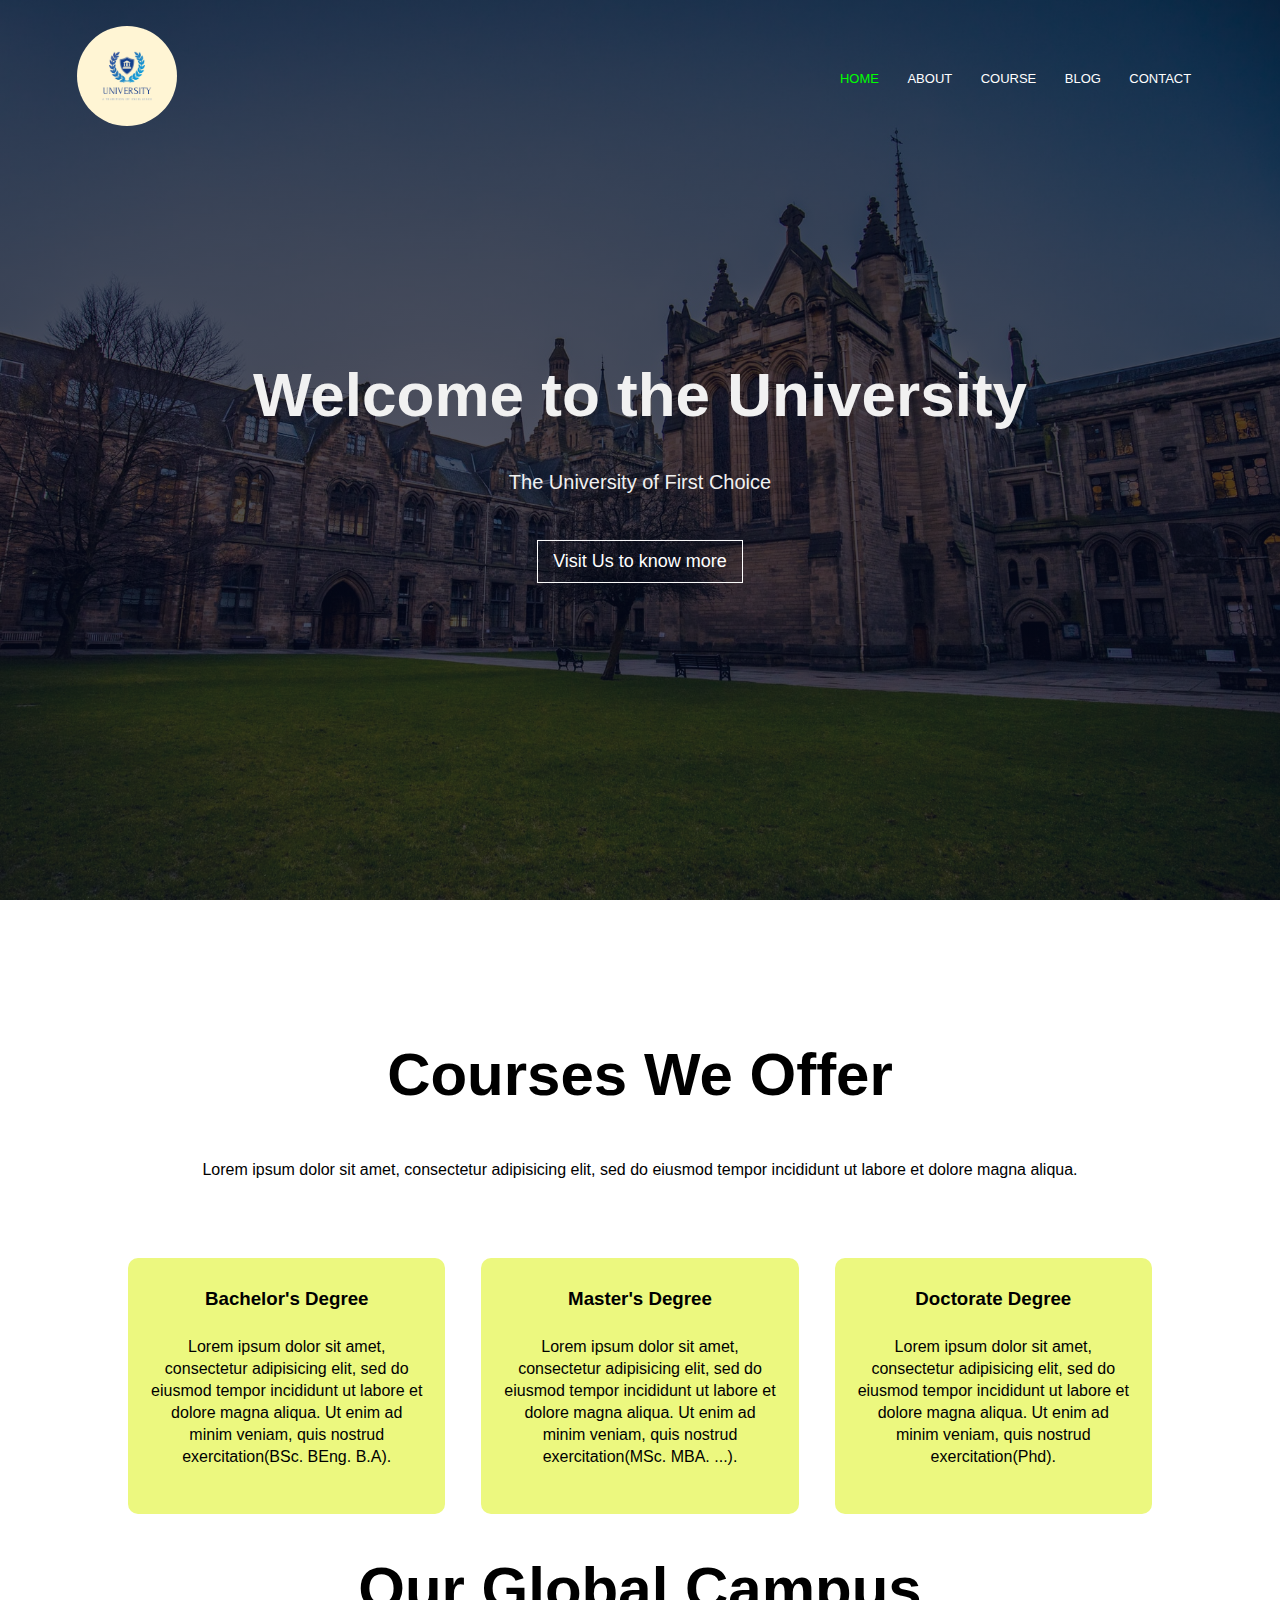
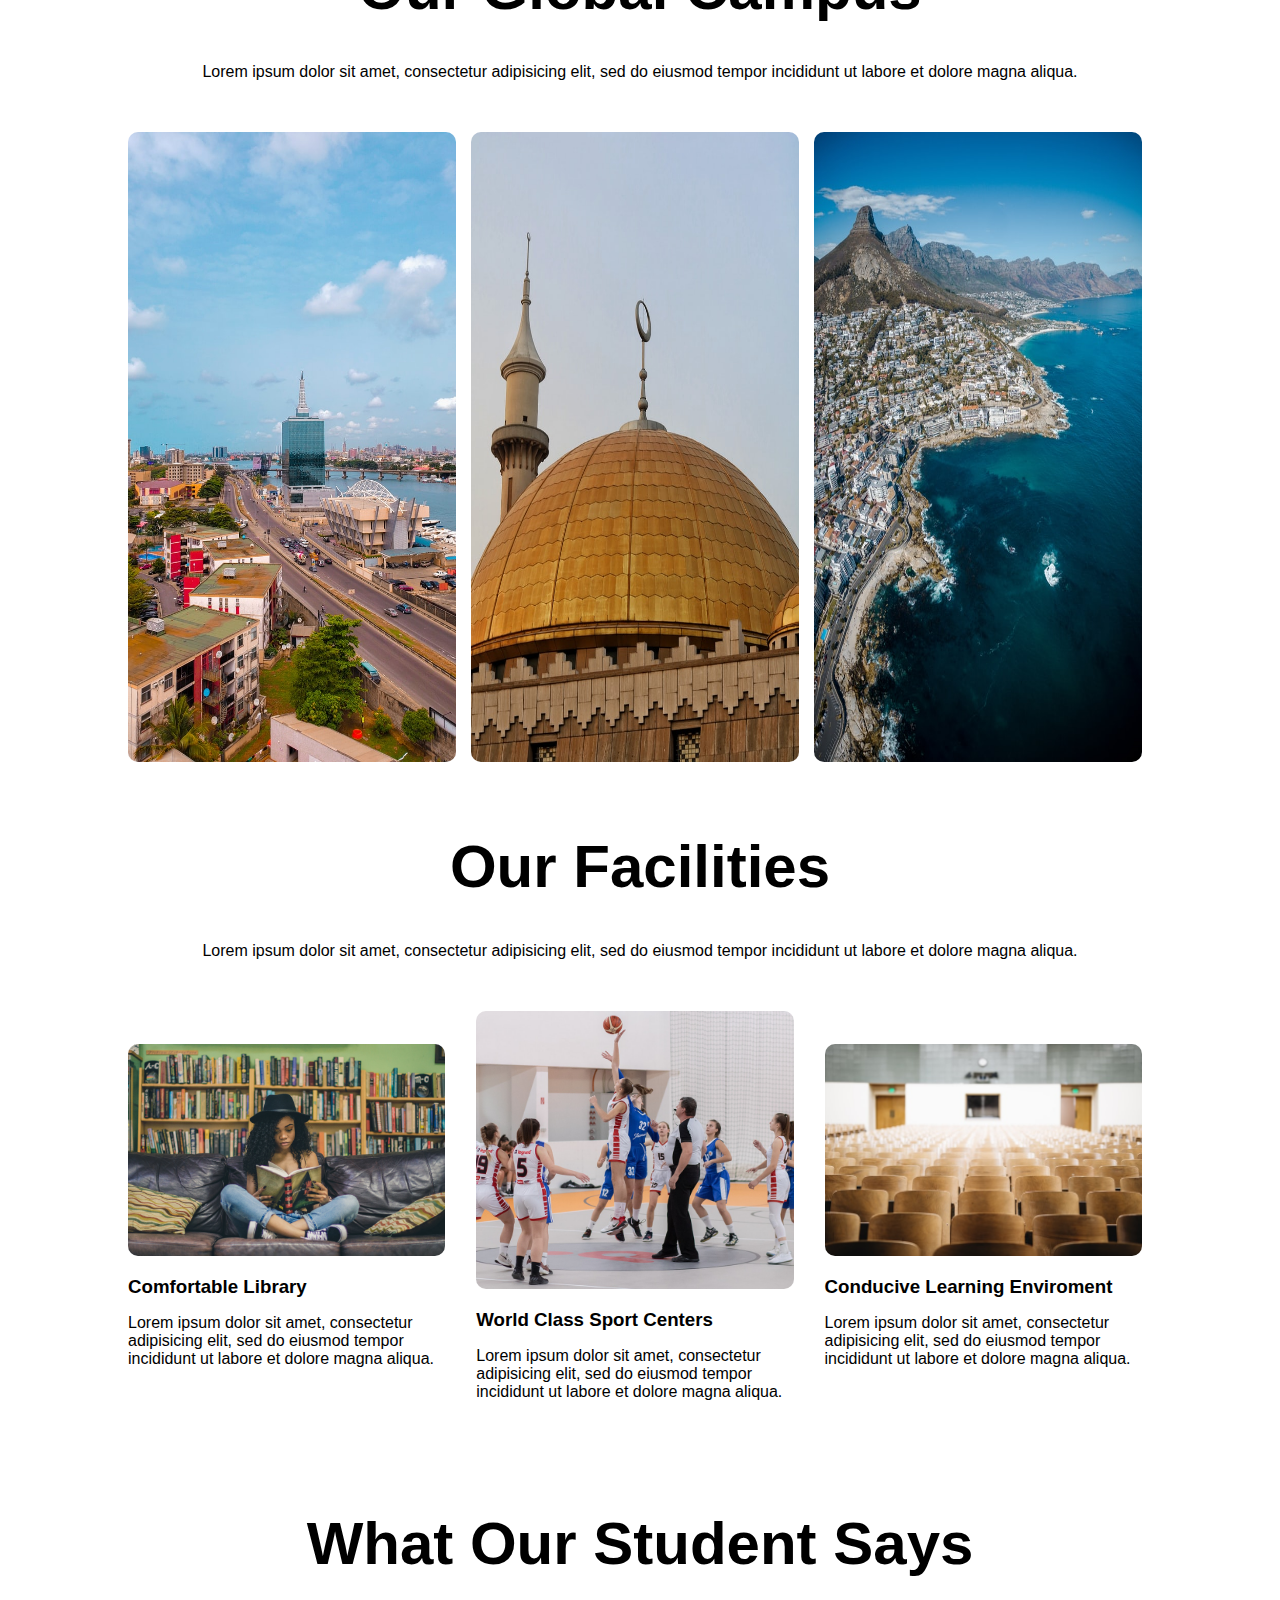
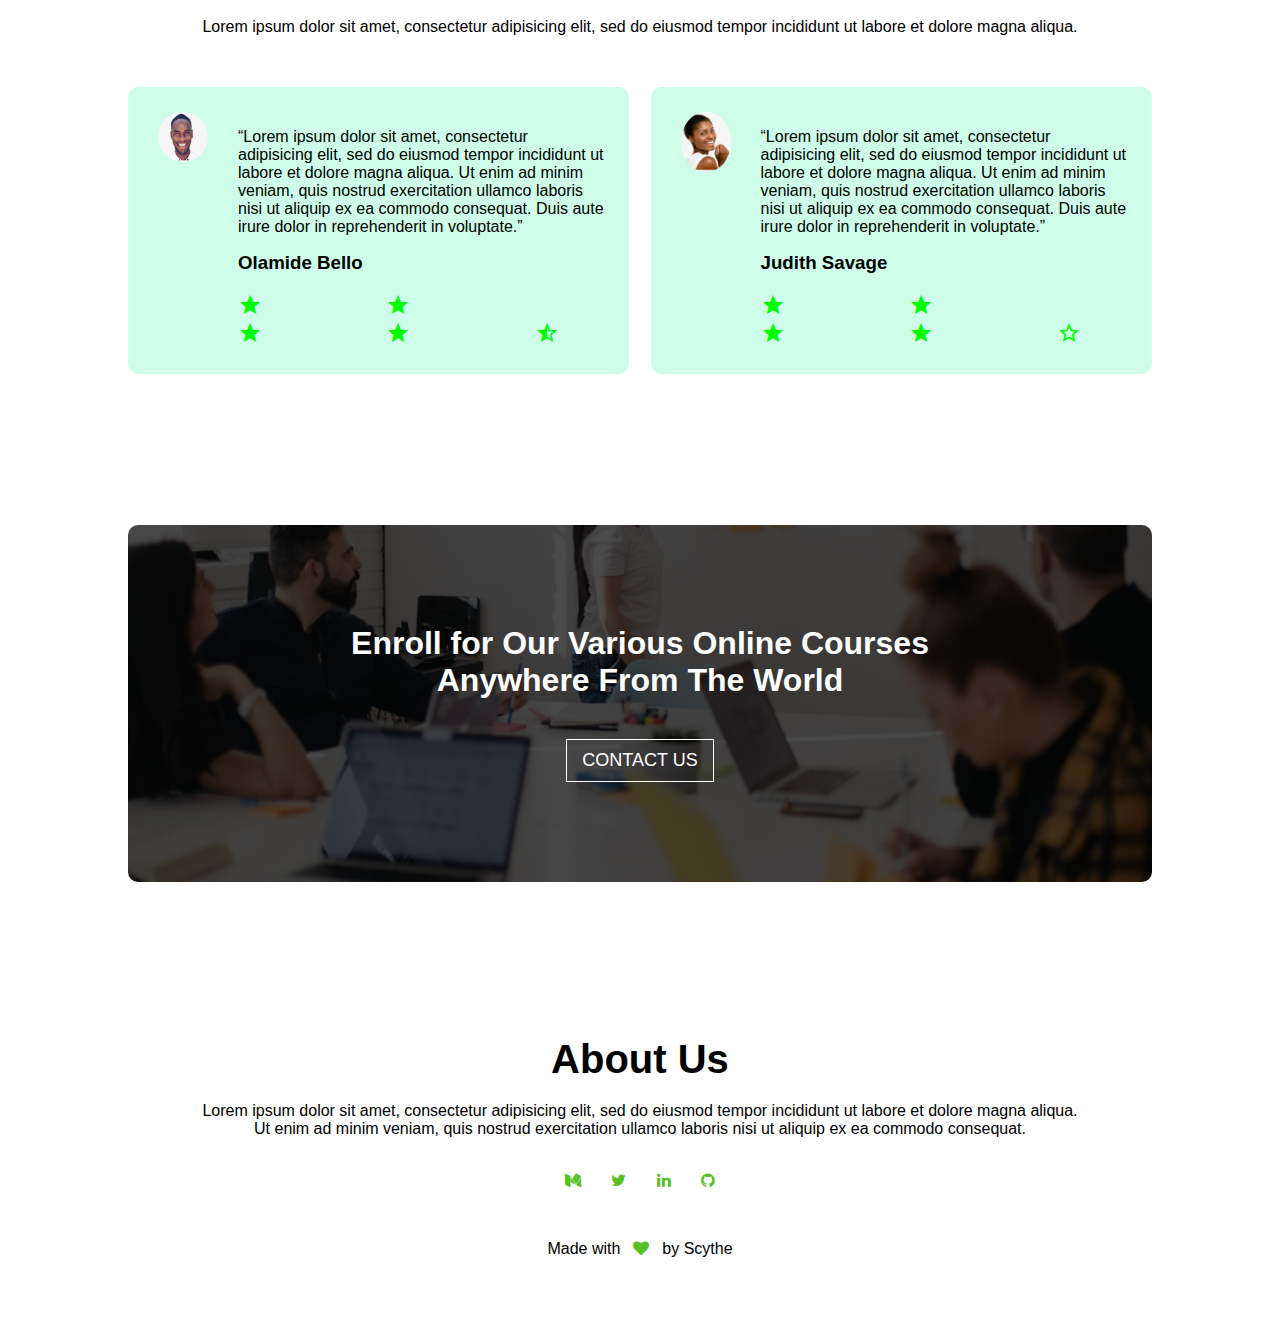
<file: index.html>
<!DOCTYPE html>
<html>
<head>
	<link rel="stylesheet" type="text/css" href="css/styles.css">
	<title>University</title>
	<meta charset="utf-8">
	<meta name="viewport" content="width=device-width, initial-scale=1.0">
	<link rel="preconnect" href="https://fonts.googleapis.com">
	<link rel="stylesheet" href="https://fonts.googleapis.com/icon?family=Material+Icons">
	<link rel="stylesheet" href="https://cdnjs.cloudflare.com/ajax/libs/font-awesome/4.7.0/css/font-awesome.min.css">
</head>
<body>
	<!---------- HEADER ------------->
	<section class="header">
		<div>
			
			<nav>
				<a href="index.html"><img style="border-radius: 50%;" src="image/logo.png" alt="logo" id="logo" width="150px"></a>

				
				<div id="navLinks">

					<!-- --------------menu buttons----------- -->
					<span id="Menu"><img src="image/close.png" style="margin: 10px; border-radius: 50%; background-color: transparent;" alt="menu" width="30px" height="30px" class="menu" onclick="hideMenu()"></span>

					<ul>

						<li><a class="active" href="index.html">HOME</a></li>
						<li><a href="html/about.html">ABOUT</a></li>
						<li><a href="html/course.html">COURSE</a></li>
						<li><a href="html/blog.html">BLOG</a></li>
						<li><a href="html/contact.html">CONTACT</a></li>
						
					</ul>
					
				</div>
				<span id="Menu"><img style="border-radius: 50%;" src="image/open menu.jpg" alt="menu" width="30px" height="30px" class="menu" onclick="showMenu()"></span>
			</nav>

		</div>

		<div class="title-text">

			<h1>Welcome to the University</h1>
			<p>The University of First Choice</p><br><br>
			<button class="btn">Visit Us to know more</button>
		</div>
	</section>

	<!-------------COURSE WE OFFER-------------->
	<section class="course">
		<h1>Courses We Offer</h1>
		<p>Lorem ipsum dolor sit amet, consectetur adipisicing elit, sed do eiusmod
		tempor incididunt ut labore et dolore magna aliqua.</p>
		<div class="row">
			<div class="col-course">
				<h3>Bachelor's Degree</h3>
				<p>Lorem ipsum dolor sit amet, consectetur adipisicing elit, sed do eiusmod
				tempor incididunt ut labore et dolore magna aliqua. Ut enim ad minim veniam,
				quis nostrud exercitation(BSc. BEng. B.A).</p>	
			</div>

			<div class="col-course">
				<h3>Master's Degree</h3>
				<p>Lorem ipsum dolor sit amet, consectetur adipisicing elit, sed do eiusmod
				tempor incididunt ut labore et dolore magna aliqua. Ut enim ad minim veniam,
				quis nostrud exercitation(MSc. MBA. ...).</p>	
			</div>

			<div class="col-course">
				<h3>Doctorate Degree</h3>
				<p>Lorem ipsum dolor sit amet, consectetur adipisicing elit, sed do eiusmod
				tempor incididunt ut labore et dolore magna aliqua. Ut enim ad minim veniam,
				quis nostrud exercitation(Phd).</p>	
			</div>
		</div>	
	</section>

	<!--------------------- Campus ----------------->
	<section class="campus">
		<h1>Our Global Campus</h1>
		<p>Lorem ipsum dolor sit amet, consectetur adipisicing elit, sed do eiusmod
		tempor incididunt ut labore et dolore magna aliqua.</p>
		<div class="row">
			<div class="col-campus">
				<img src="image/lagos.jpg" alt="Lagos">
				<div class="overlay">
					<div class="text">Lagos</div>
				</div>	
			</div>

			<div class="col-campus">
				<img src="image/abuja.jpg" alt="Abuja">
				<div class="overlay">
					<div class="text">Abuja</div>
				</div>	
			</div>

			<div class="col-campus">
				<img src="image/capetown.jpg" alt="Cape-town">
				<div class="overlay">
					<div class="text">Cape-town</div>
				</div>	
			</div>
		</div>	
	</section>

	<!-------------------------- Faclities ------------------------->
	<section class="facilities">
		<h1>Our Facilities</h1>
		<p>Lorem ipsum dolor sit amet, consectetur adipisicing elit, sed do eiusmod
		tempor incididunt ut labore et dolore magna aliqua.</p>

		<div class="row">
			<div class="col-facilities">
				<img src="image/library.jpg" alt="library">
				<h3> Comfortable Library</h3>
				<p>Lorem ipsum dolor sit amet, consectetur adipisicing elit, sed do eiusmod
				tempor incididunt ut labore et dolore magna aliqua.</p>
			</div>
			
			<div class="col-facilities">
				<img src="image/basketball.png" alt="basketball">
				<h3>World Class Sport Centers</h3>
				<p>Lorem ipsum dolor sit amet, consectetur adipisicing elit, sed do eiusmod
				tempor incididunt ut labore et dolore magna aliqua.</p>
			</div>

			<div class="col-facilities">
				<img src="image/hall.jpg" alt="hall">
				<h3>Conducive Learning Enviroment</h3>
				<p>Lorem ipsum dolor sit amet, consectetur adipisicing elit, sed do eiusmod
				tempor incididunt ut labore et dolore magna aliqua.</p>
			</div>
		</div>
	</section>

	<!----------------------------------- Testimonials ------------------------------->
	<section>
		<div class="testimonial">
			<h1>What Our Student Says</h1>
			<p>Lorem ipsum dolor sit amet, consectetur adipisicing elit, sed do eiusmod
			tempor incididunt ut labore et dolore magna aliqua.</p>
		
			<div class="row">
				<div class="col-testimonial">
					<img src="image/user2.png" alt="student image" style="height: 50px; width: 50px;">
					<div>
						<p><q>Lorem ipsum dolor sit amet, consectetur adipisicing elit, sed do eiusmod
						tempor incididunt ut labore et dolore magna aliqua. Ut enim ad minim veniam,
						quis nostrud exercitation ullamco laboris nisi ut aliquip ex ea commodo
						consequat. Duis aute irure dolor in reprehenderit in voluptate.</q></p>
						<h3>Olamide Bello</h3>
						<span class="material-icons">star_rate</span>
						<span class="material-icons">star_rate</span>
						<span class="material-icons">star_rate</span>
						<span class="material-icons">star_rate</span>
						<span class="material-icons">star_half</span>
					</div>
				</div>

				<div class="col-testimonial">
					<img src="image/user1.png" alt="student image" style="width: 60px; height: 60px;">
					<div>
						<p><q>Lorem ipsum dolor sit amet, consectetur adipisicing elit, sed do eiusmod
						tempor incididunt ut labore et dolore magna aliqua. Ut enim ad minim veniam,
						quis nostrud exercitation ullamco laboris nisi ut aliquip ex ea commodo
						consequat. Duis aute irure dolor in reprehenderit in voluptate.</q></p>
						<h3>Judith Savage</h3>
						<span class="material-icons">star_rate</span>
						<span class="material-icons">star_rate</span>
						<span class="material-icons">star_rate</span>
						<span class="material-icons">star_rate</span>
						<span class="material-icons">star_outline</span>
					</div>
				</div>		
			</div>
		</div>
	</section>
      <!------------- Call to Action ---------->
	<section class="cta">
		<h1>Enroll for Our Various Online Courses<br> Anywhere From The World</h1>
		<button>CONTACT US</button>
	</section>

	<!------------------- Footer ----------->
	<section class="footer">
		<h4>About Us</h4>
		<p>Lorem ipsum dolor sit amet, consectetur adipisicing elit, sed do eiusmod
			tempor incididunt ut labore et dolore magna aliqua. <br>Ut enim ad minim veniam,
			quis nostrud exercitation ullamco laboris nisi ut aliquip ex ea commodo						consequat.</p>
			<div class="icon">
				<a href=""><i class="fa fa-medium"></i></a>
				<a href=""><i class="fa fa-twitter"></i></a>
				<a href=""><i class="fa fa-linkedin"></i></a>
				<a href="https://github.com/FatScythe"><i class="fa fa-github"></i></a>

				<p>Made with<i class="fa fa-heart"></i>by Scythe </p>
			</div>
	</section>


	<!-- ------------------JavaScript for toggle menu------------- -->
	<script>

		var navLinks = document.getElementById('navLinks');

		function showMenu(){ 
			navLinks.style.right = "0";
			
		}

		function hideMenu(){ 
			navLinks.style.right = "-180px";
			
		}


	</script>
	<noscript>
		This browser does not support JavaScript :-(
	</noscript>
</body>
</html>
</file>
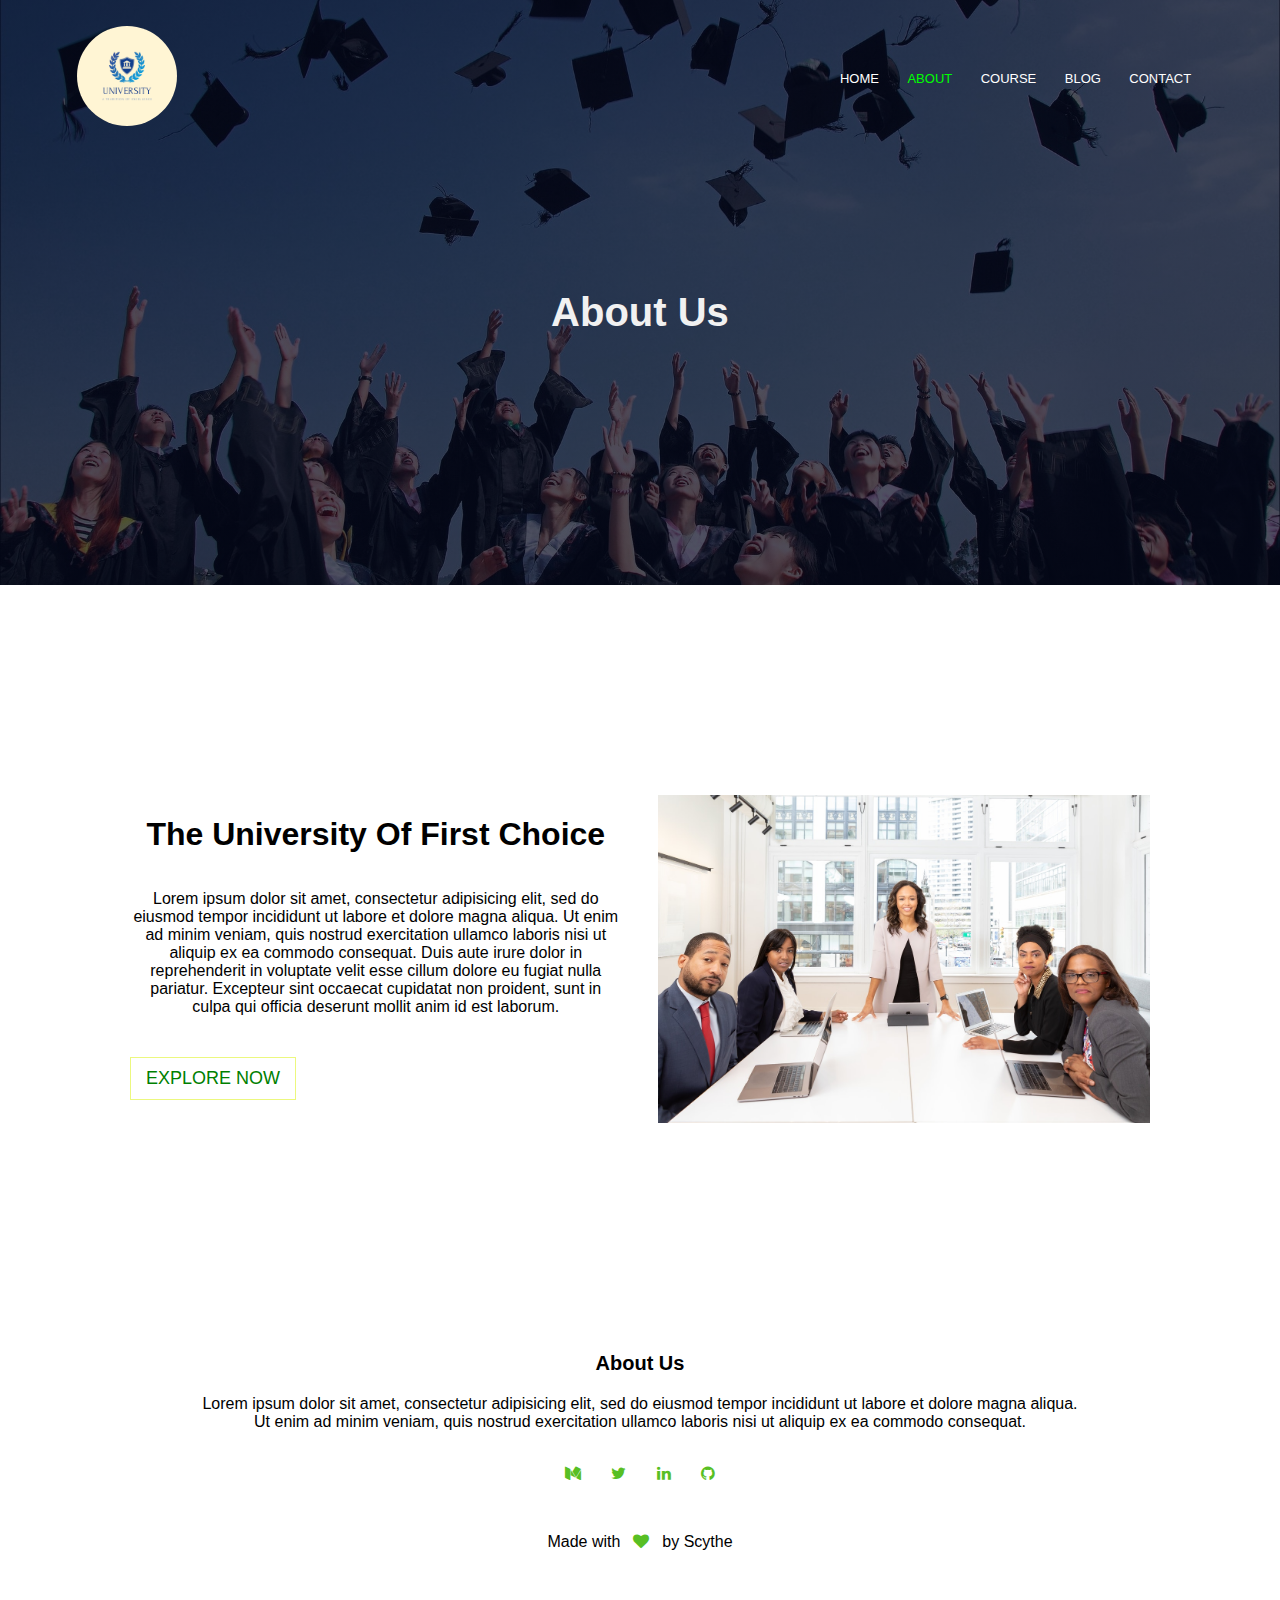
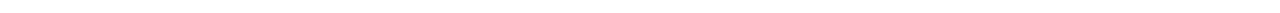
<file: html/about.html>
<!DOCTYPE html>
<html>
<head>
	<link rel="stylesheet" type="text/css" href="../css/about.css">
	<title>About us</title>
	<meta charset="utf-8">
	<meta name="viewport" content="width=device-width, initial-scale=1.0">
	<link rel="preconnect" href="https://fonts.googleapis.com">
	<link rel="stylesheet" href="https://fonts.googleapis.com/icon?family=Material+Icons">
	<link rel="stylesheet" href="https://cdnjs.cloudflare.com/ajax/libs/font-awesome/4.7.0/css/font-awesome.min.css">
</head>
<body>
	<!---------- HEADER ------------->
	<section class="sub-header">
		<div>
			
			<nav>
				<a href="index.html"><img style="border-radius: 50%;" src="../image/logo.png" alt="logo" id="logo" width="150px"></a>

				
				<div id="navLinks">

					<!-- --------------menu buttons----------- -->
					<span id="Menu"><img src="../image/close.png" style="margin: 10px; border-radius: 50%; background-color: transparent;" alt="menu" width="30px" height="30px" class="menu" onclick="hideMenu()"></span>

					<ul>

						<li><a href="../index.html">HOME</a></li>
						<li><a class="active" href="about.html">ABOUT</a></li>
						<li><a href="course.html">COURSE</a></li>
						<li><a href="blog.html">BLOG</a></li>
						<li><a href="contact.html">CONTACT</a></li>
						
					</ul>
					
				</div>
				<span id="Menu"><img style="border-radius: 50%;" src="../image/open menu.jpg" alt="menu" width="30px" height="30px" class="menu" onclick="showMenu()"></span>
			</nav>

		</div>

		<div class="title-text">

			<h1>About Us</h1>
			<!-- <button class="btn">Visit Us to know more</button> -->
		</div>
	</section>

	<!----------------------- About-us ------------------------>
	<section class="about-us">

		<div class="row">
			<div class="col-about">
				<h1>The University Of First Choice</h1>
				<p>Lorem ipsum dolor sit amet, consectetur adipisicing elit, sed do eiusmod
				tempor incididunt ut labore et dolore magna aliqua. Ut enim ad minim veniam,
				quis nostrud exercitation ullamco laboris nisi ut aliquip ex ea commodo
				consequat. Duis aute irure dolor in reprehenderit in voluptate velit esse
				cillum dolore eu fugiat nulla pariatur. Excepteur sint occaecat cupidatat non
				proident, sunt in culpa qui officia deserunt mollit anim id est laborum.</p>
				<button class="btn">EXPLORE NOW</button>
			</div>

			<div class="col-about">
				<img src="../image/about.jpg">
			</div>
		</div>
	</section>
	
	<!------------------- Footer ----------->
	<section class="footer">
		<h4>About Us</h4>
		<p>Lorem ipsum dolor sit amet, consectetur adipisicing elit, sed do eiusmod
			tempor incididunt ut labore et dolore magna aliqua. <br>Ut enim ad minim veniam,
			quis nostrud exercitation ullamco laboris nisi ut aliquip ex ea commodo						consequat.</p>
			<div class="icon">
				<a href=""><i class="fa fa-medium"></i></a>
				<a href=""><i class="fa fa-twitter"></i></a>
				<a href=""><i class="fa fa-linkedin"></i></a>
				<a href="https://github.com/FatScythe"><i class="fa fa-github"></i></a>

				<p>Made with<i class="fa fa-heart"></i>by Scythe </p>
			</div>
	</section>


	<!-- ------------------JavaScript for toggle menu------------- -->
	<script>

		var navLinks = document.getElementById('navLinks');

		function showMenu(){ 
			navLinks.style.right = "0";
			
		}

		function hideMenu(){ 
			navLinks.style.right = "-180px";
			
		}


	</script>
	<noscript>
		This browser does not support JavaScript :-(
	</noscript>
</body>
</html>
</file>
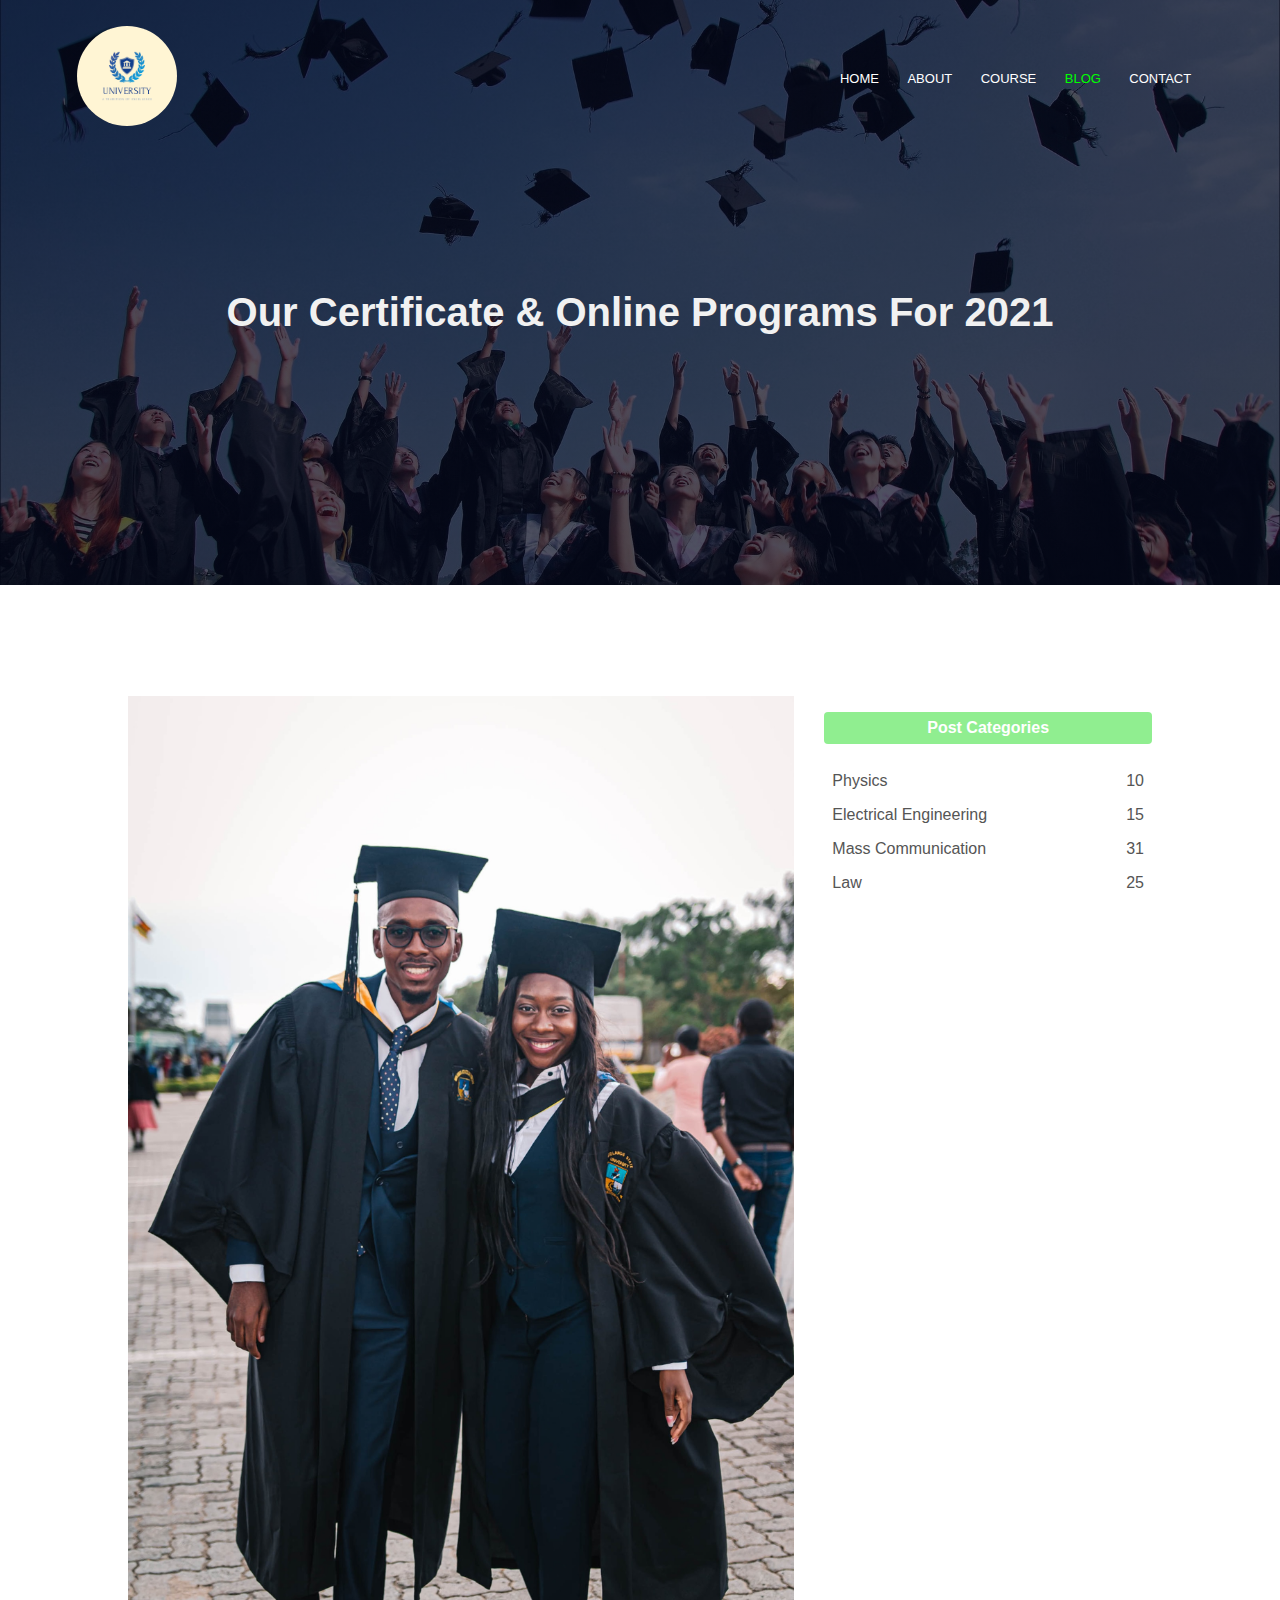
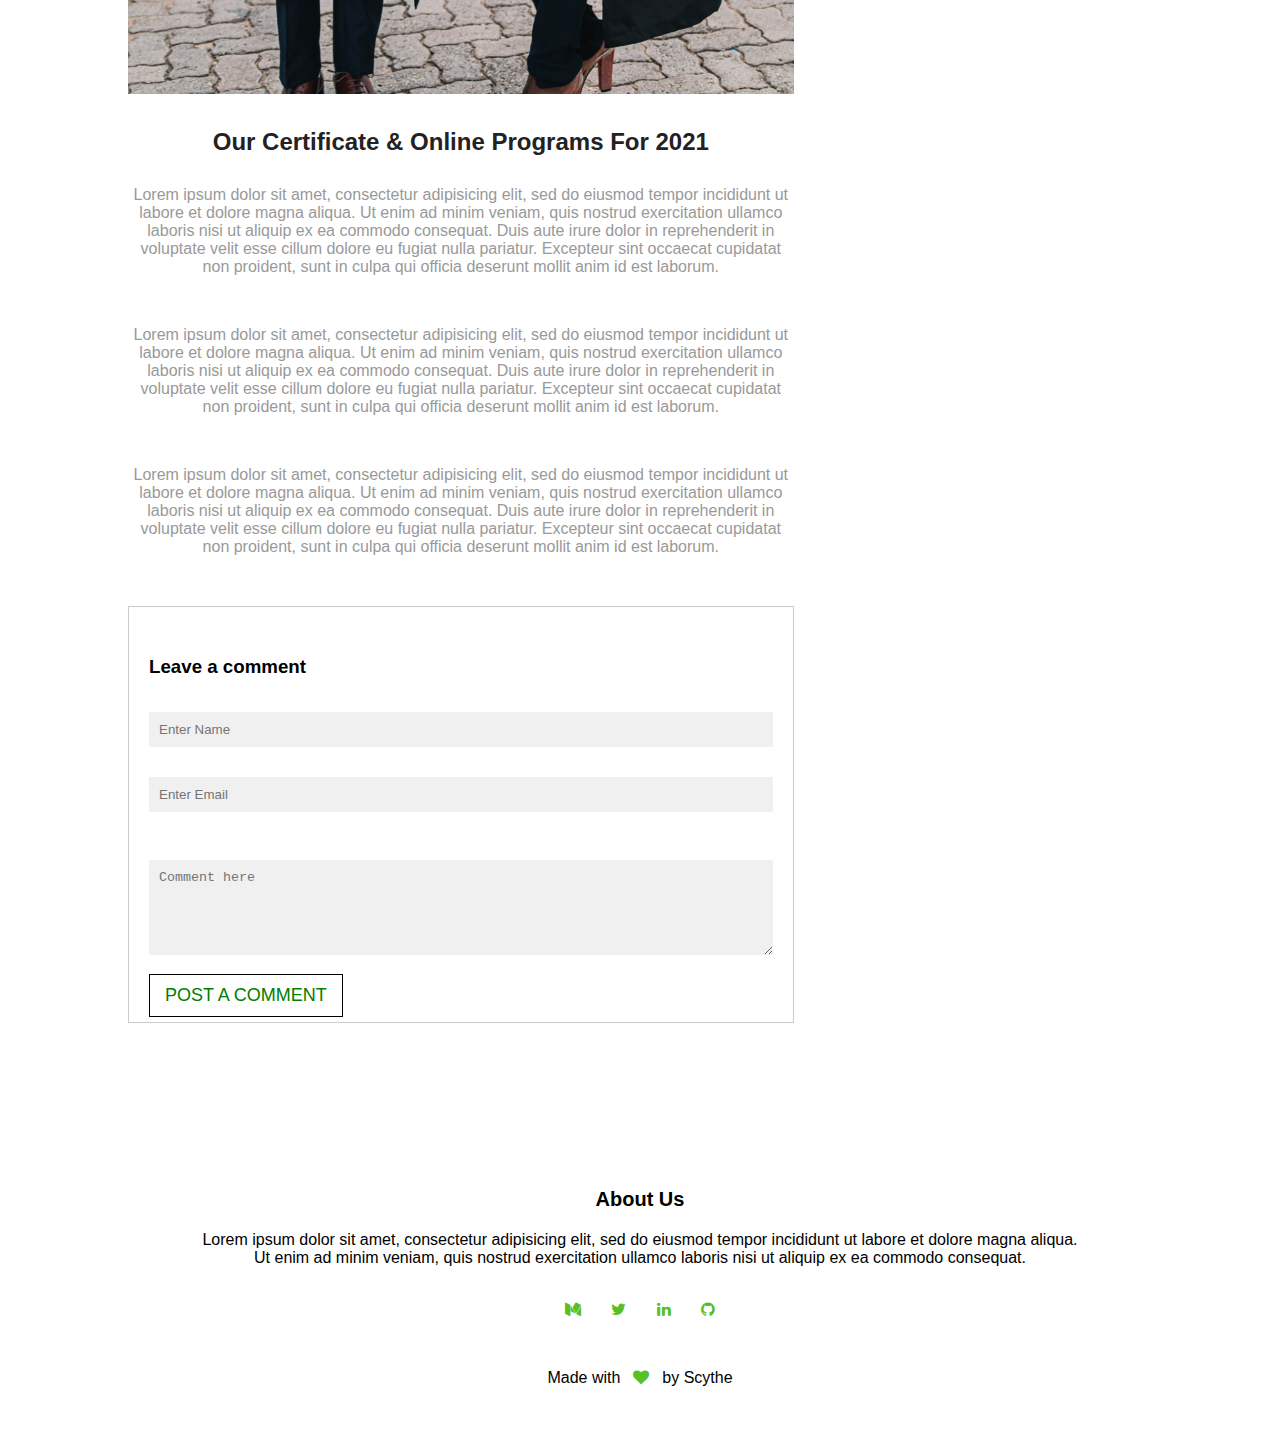
<file: html/blog.html>
<!DOCTYPE html>
<html>
<head>
	<link rel="stylesheet" type="text/css" href="../css/blog.css">
	<title>Blog</title>
	<meta charset="utf-8">
	<meta name="viewport" content="width=device-width, initial-scale=1.0">
	<link rel="preconnect" href="https://fonts.googleapis.com">
	<link rel="stylesheet" href="https://fonts.googleapis.com/icon?family=Material+Icons">
	<link rel="stylesheet" href="https://cdnjs.cloudflare.com/ajax/libs/font-awesome/4.7.0/css/font-awesome.min.css">
</head>
<body>
	<!---------- HEADER ------------->
	<section class="sub-header">
		<div>
			
			<nav>
				<a href="index.html"><img style="border-radius: 50%;" src="../image/logo.png" alt="logo" id="logo" width="150px"></a>

				
				<div id="navLinks">

					<!-- --------------menu buttons----------- -->
					<span id="Menu"><img src="../image/close.png" style="margin: 10px; border-radius: 50%; background-color: transparent;" alt="menu" width="30px" height="30px" class="menu" onclick="hideMenu()"></span>

					<ul>

						<li><a href="../index.html">HOME</a></li>
						<li><a href="about.html">ABOUT</a></li>
						<li><a href="course.html">COURSE</a></li>
						<li><a class="active" href="blog.html">BLOG</a></li>
						<li><a href="contact.html">CONTACT</a></li>
						
					</ul>
					
				</div>
				<span id="Menu"><img style="border-radius: 50%;" src="../image/open menu.jpg" alt="menu" width="30px" height="30px" class="menu" onclick="showMenu()"></span>
			</nav>

		</div>

		<div class="title-text">

			<h1>Our Certificate & Online Programs For 2021</h1>
			
		</div>
	</section>

	<!------------------- blog page content ------------------>
	<section class="blog">
		
		<div class="row">
			<div class="blog-left">
				<img src="../image/certificate.jpg" alt="certificate">
				<h2>Our Certificate & Online Programs For 2021</h2>
				<p>Lorem ipsum dolor sit amet, consectetur adipisicing elit, sed do eiusmod
				tempor incididunt ut labore et dolore magna aliqua. Ut enim ad minim veniam,
				quis nostrud exercitation ullamco laboris nisi ut aliquip ex ea commodo
				consequat. Duis aute irure dolor in reprehenderit in voluptate velit esse
				cillum dolore eu fugiat nulla pariatur. Excepteur sint occaecat cupidatat non
				proident, sunt in culpa qui officia deserunt mollit anim id est laborum.</p><br>
				<p>Lorem ipsum dolor sit amet, consectetur adipisicing elit, sed do eiusmod
				tempor incididunt ut labore et dolore magna aliqua. Ut enim ad minim veniam,
				quis nostrud exercitation ullamco laboris nisi ut aliquip ex ea commodo
				consequat. Duis aute irure dolor in reprehenderit in voluptate velit esse
				cillum dolore eu fugiat nulla pariatur. Excepteur sint occaecat cupidatat non
				proident, sunt in culpa qui officia deserunt mollit anim id est laborum.</p><br>
				<p>Lorem ipsum dolor sit amet, consectetur adipisicing elit, sed do eiusmod
				tempor incididunt ut labore et dolore magna aliqua. Ut enim ad minim veniam,
				quis nostrud exercitation ullamco laboris nisi ut aliquip ex ea commodo
				consequat. Duis aute irure dolor in reprehenderit in voluptate velit esse
				cillum dolore eu fugiat nulla pariatur. Excepteur sint occaecat cupidatat non
				proident, sunt in culpa qui officia deserunt mollit anim id est laborum.</p>


				<div class="comment">
					<h3>Leave a comment</h3>
					<form class="comment-form">
						
						<input type="text" name="name" placeholder="Enter Name"><br>

						<input type="email" name="email" placeholder="Enter Email"><br><br>

						<textarea rows="5" placeholder="Comment here"></textarea><br>

						<button type="submit" class="btn">POST A COMMENT</button><br>
					</form>
				</div>
			</div>

			<div class="blog-right">
				<h3>Post Categories</h3>
				<div>
					<span>Physics</span>
					<span>10</span>
				</div>
				<div>
					<span>Electrical Engineering</span>
					<span>15</span>
				</div>
				<div>
					<span>Mass Communication</span>
					<span>31</span>
				</div>
				<div>
					<span>Law</span>
					<span>25</span>
				</div>
			</div>
		</div>
	</section>

	
	
	<!------------------- Footer ----------->
	<section class="footer">
		<h4>About Us</h4>
		<p>Lorem ipsum dolor sit amet, consectetur adipisicing elit, sed do eiusmod
			tempor incididunt ut labore et dolore magna aliqua. <br>Ut enim ad minim veniam,
			quis nostrud exercitation ullamco laboris nisi ut aliquip ex ea commodo						consequat.</p>
			<div class="icon">
				<a href=""><i class="fa fa-medium"></i></a>
				<a href=""><i class="fa fa-twitter"></i></a>
				<a href=""><i class="fa fa-linkedin"></i></a>
				<a href="https://github.com/FatScythe"><i class="fa fa-github"></i></a>

				<p>Made with<i class="fa fa-heart"></i>by Scythe </p>
			</div>
	</section>


	<!-- ------------------JavaScript for toggle menu------------- -->
	<script>

		var navLinks = document.getElementById('navLinks');

		function showMenu(){ 
			navLinks.style.right = "0";
			
		}

		function hideMenu(){ 
			navLinks.style.right = "-180px";
			
		}


	</script>
	<noscript>
		This browser does not support JavaScript :-(
	</noscript>
</body>
</html>
</file>
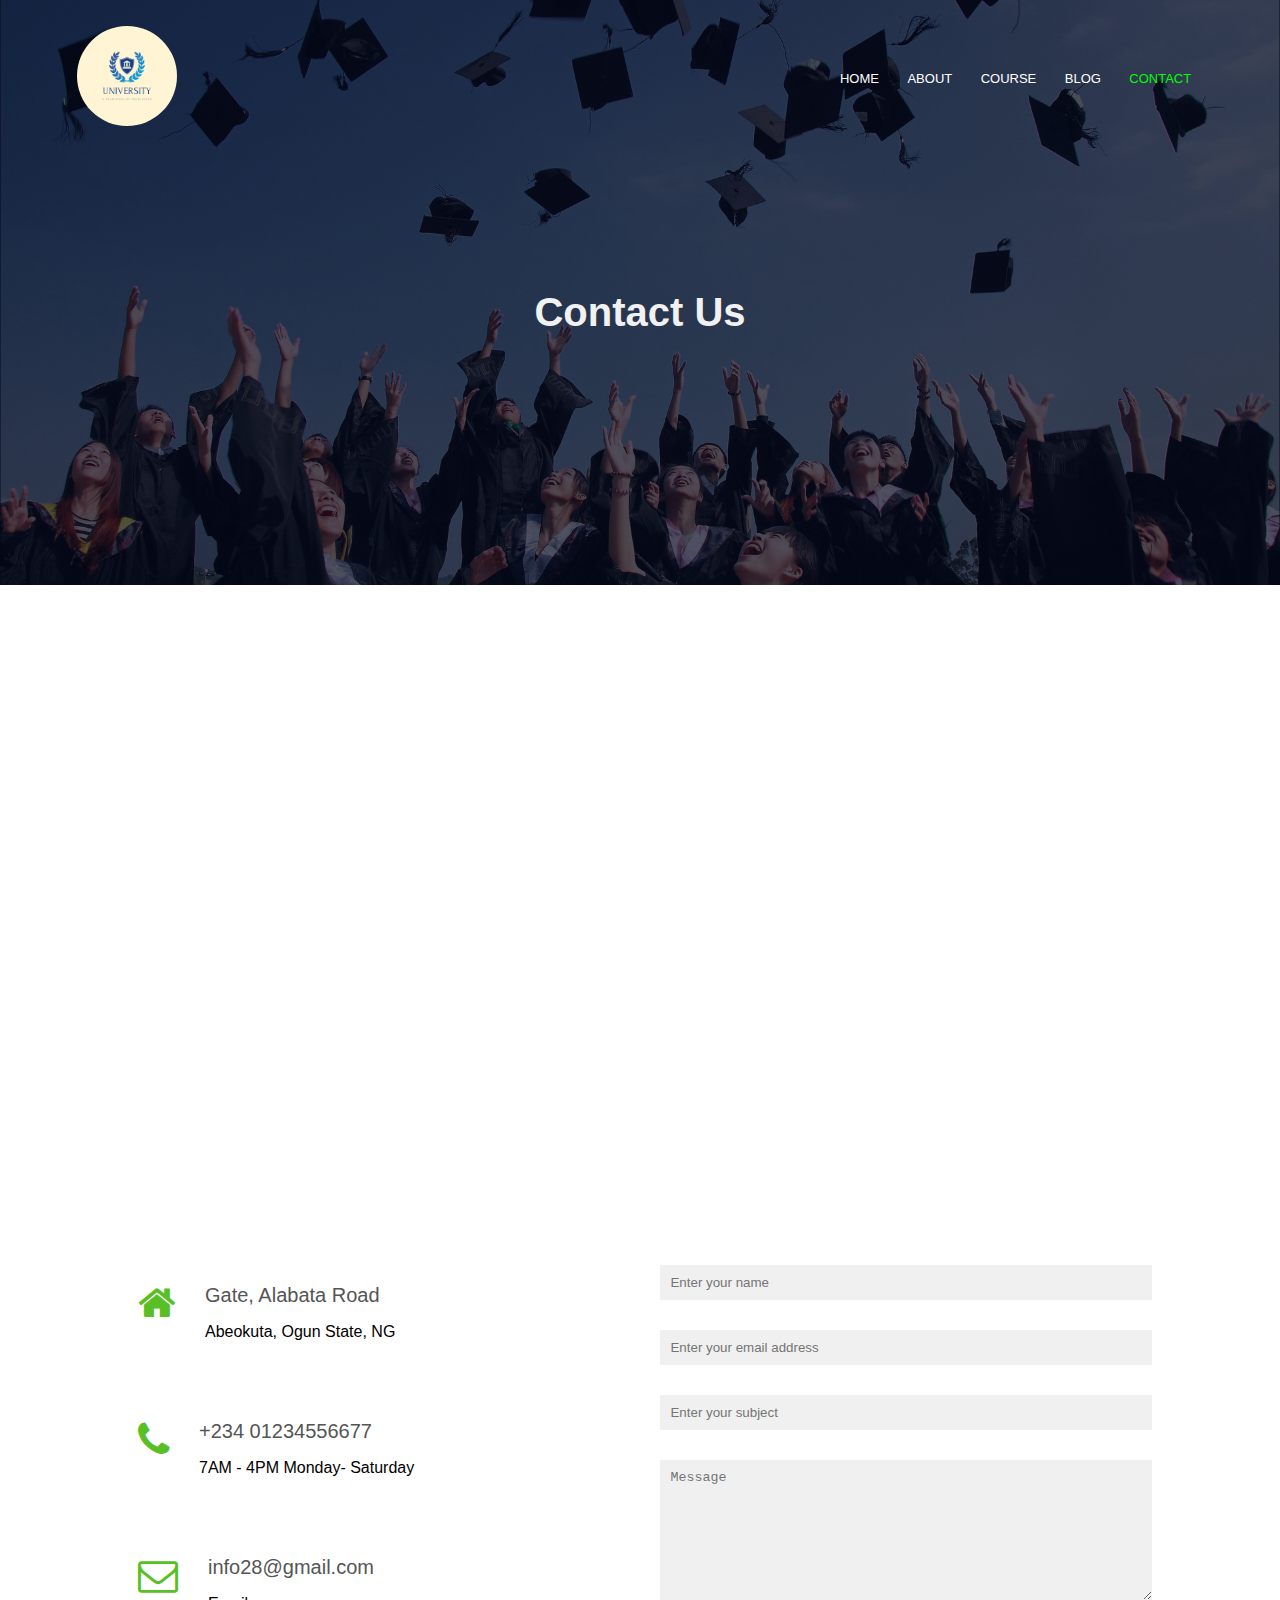
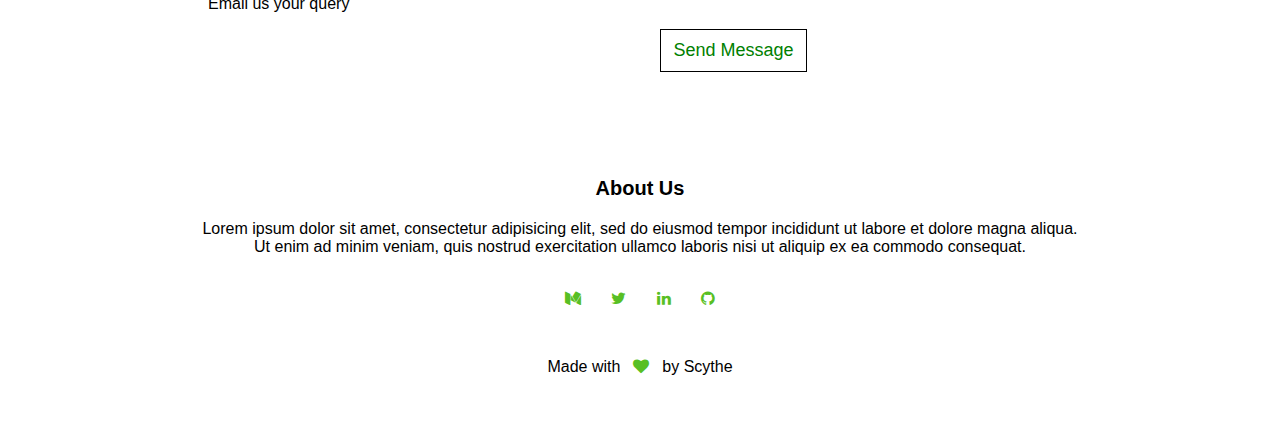
<file: html/contact.html>
<!DOCTYPE html>
<html>
<head>
	<link rel="stylesheet" type="text/css" href="../css/contact.css">
	<title>Contact</title>
	<meta charset="utf-8">
	<meta name="viewport" content="width=device-width, initial-scale=1.0">
	<link rel="preconnect" href="https://fonts.googleapis.com">
	<link rel="stylesheet" href="https://fonts.googleapis.com/icon?family=Material+Icons">
	<link rel="stylesheet" href="https://cdnjs.cloudflare.com/ajax/libs/font-awesome/4.7.0/css/font-awesome.min.css">
</head>
<body>
	<!---------- HEADER ------------->
	<section class="sub-header">
		<div>
			
			<nav>
				<a href="index.html"><img style="border-radius: 50%;" src="../image/logo.png" alt="logo" id="logo" width="150px"></a>

				
				<div id="navLinks">

					<!-- --------------menu buttons----------- -->
					<span id="Menu"><img src="../image/close.png" style="margin: 10px; border-radius: 50%; background-color: transparent;" alt="menu" width="30px" height="30px" class="menu" onclick="hideMenu()"></span>

					<ul>

						<li><a href="../index.html">HOME</a></li>
						<li><a href="about.html">ABOUT</a></li>
						<li><a href="course.html">COURSE</a></li>
						<li><a href="blog.html">BLOG</a></li>
						<li><a class="active" href="contact.html">CONTACT</a></li>
						
					</ul>
					
				</div>
				<span id="Menu"><img style="border-radius: 50%;" src="../image/open menu.jpg" alt="menu" width="30px" height="30px" class="menu" onclick="showMenu()"></span>
			</nav>

		</div>

		<div class="title-text">

			<h1>Contact Us</h1>
			
		</div>
	</section>

	<!------------------- Contact Us -------------->
	<section class="contact">
		<iframe src="https://www.google.com/maps/embed?pb=!1m18!1m12!1m3!1d3957.9748233212044!2d3.341116114424065!3d7.243704416382005!2m3!1f0!2f0!3f0!3m2!1i1024!2i768!4f13.1!3m3!1m2!1s0x103a49f2073bd6ab%3A0x8ed091919b8b5bb6!2sFEDERAL%20UNIVERSITY%20OF%20AGRICULTURE%20ABEOKUTA!5e0!3m2!1sen!2sng!4v1641319692475!5m2!1sen!2sng" width="600" height="450" style="border:0;" allowfullscreen="" loading="lazy"></iframe>
	</section>

	<section class="contact-form">
		
		<div class="row">
			<div class="col-contact">

				<div>
					<a href=""><i class="fa fa-home"></i></a>
					<span>
						<h5>Gate, Alabata Road</h5>
						<p>Abeokuta, Ogun State, NG</p>
					</span>	
				</div>

				<div>
					<a href=""><i class="fa fa-phone"></i></a>
					<span>
						<h5>+234 01234556677</h5>
						<p>7AM - 4PM Monday- Saturday</p>
					</span>	
				</div>

				<div >
					<a href=""><i class="fa fa-envelope-o"></i></a>
					<span>
						<h5>info28@gmail.com</h5>
						<p>Email us your query</p>
					</span>	
				</div>

			</div>

			<div class="col-contact">
				<form action="form handler.php" method="post">
					<input type="text" name="name" placeholder="Enter your name" required><br>
					<input type="email" name="email" placeholder="Enter your email address" required><br>
					<input type="text" name="subject" placeholder="Enter your subject" required><br>
					<textarea rows="8" name="message" placeholder="Message" required></textarea><br>
					<button type="submit" class="btn">Send Message</button>
				</form>
				
			</div>	
		</div>
		
	</section>

	
	
	<!------------------- Footer ----------->
	<section class="footer">
		<h4>About Us</h4>
		<p>Lorem ipsum dolor sit amet, consectetur adipisicing elit, sed do eiusmod
			tempor incididunt ut labore et dolore magna aliqua. <br>Ut enim ad minim veniam,
			quis nostrud exercitation ullamco laboris nisi ut aliquip ex ea commodo						consequat.</p>
			<div class="icon">
				<a href=""><i class="fa fa-medium"></i></a>
				<a href=""><i class="fa fa-twitter"></i></a>
				<a href=""><i class="fa fa-linkedin"></i></a>
				<a href="https://github.com/FatScythe"><i class="fa fa-github"></i></a>

				<p>Made with<i class="fa fa-heart"></i>by Scythe </p>
			</div>
	</section>


	<!-- ------------------JavaScript for toggle menu------------- -->
	<script>

		var navLinks = document.getElementById('navLinks');

		function showMenu(){ 
			navLinks.style.right = "0";
			
		}

		function hideMenu(){ 
			navLinks.style.right = "-180px";
			
		}


	</script>
	<noscript>
		This browser does not support JavaScript :-(
	</noscript>
</body>
</html>
</file>
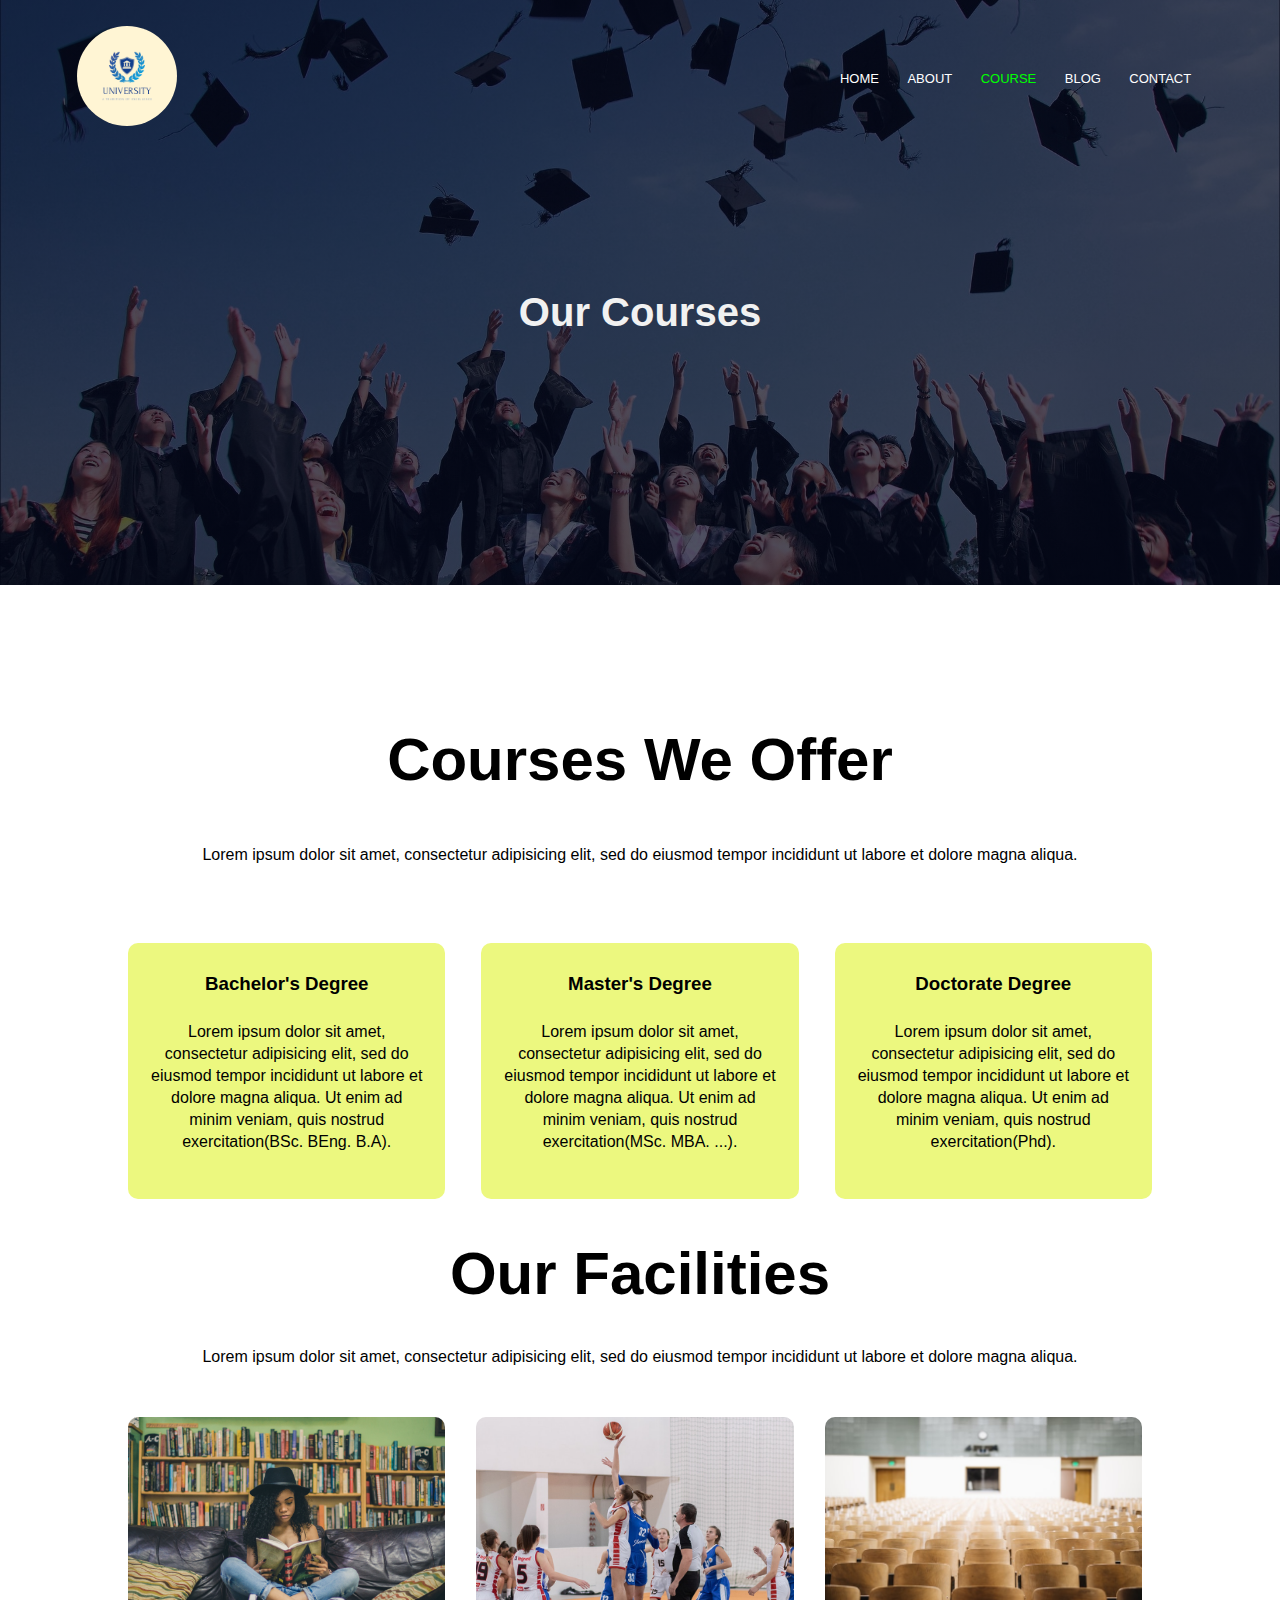
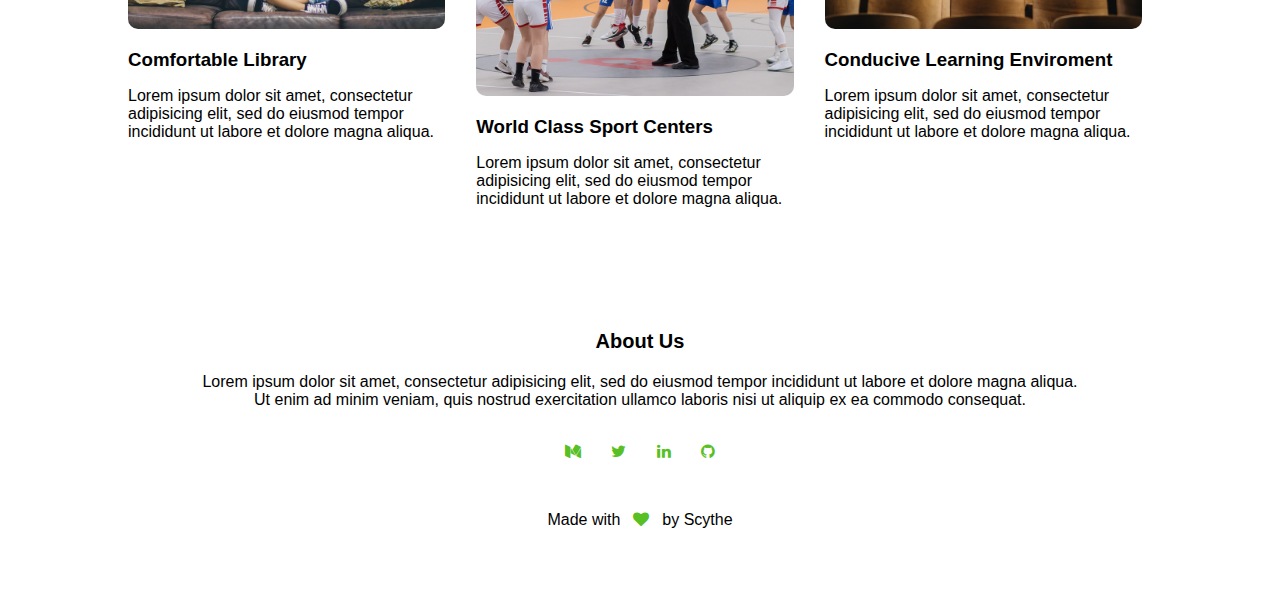
<file: html/course.html>
<!DOCTYPE html>
<html>
<head>
	<link rel="stylesheet" type="text/css" href="../css/course.css">
	<title>Course</title>
	<meta charset="utf-8">
	<meta name="viewport" content="width=device-width, initial-scale=1.0">
	<link rel="preconnect" href="https://fonts.googleapis.com">
	<link rel="stylesheet" href="https://fonts.googleapis.com/icon?family=Material+Icons">
	<link rel="stylesheet" href="https://cdnjs.cloudflare.com/ajax/libs/font-awesome/4.7.0/css/font-awesome.min.css">
</head>
<body>
	<!---------- HEADER ------------->
	<section class="sub-header">
		<div>
			
			<nav>
				<a href="index.html"><img style="border-radius: 50%;" src="../image/logo.png" alt="logo" id="logo" width="150px"></a>

				
				<div id="navLinks">

					<!-- --------------menu buttons----------- -->
					<span id="Menu"><img src="../image/close.png" style="margin: 10px; border-radius: 50%; background-color: transparent;" alt="menu" width="30px" height="30px" class="menu" onclick="hideMenu()"></span>

					<ul>

						<li><a href="../index.html">HOME</a></li>
						<li><a href="about.html">ABOUT</a></li>
						<li><a class="active" href="course.html">COURSE</a></li>
						<li><a href="blog.html">BLOG</a></li>
						<li><a href="blog.html">CONTACT</a></li>
						
					</ul>
					
				</div>
				<span id="Menu"><img style="border-radius: 50%;" src="../image/open menu.jpg" alt="menu" width="30px" height="30px" class="menu" onclick="showMenu()"></span>
			</nav>

		</div>

		<div class="title-text">

			<h1>Our Courses</h1>
			
		</div>
	</section>

	<!----------------------- Course ------------------------>
	<section class="course">
		<h1>Courses We Offer</h1>
		<p>Lorem ipsum dolor sit amet, consectetur adipisicing elit, sed do eiusmod
		tempor incididunt ut labore et dolore magna aliqua.</p>
		<div class="row">
			<div class="col-course">
				<h3>Bachelor's Degree</h3>
				<p>Lorem ipsum dolor sit amet, consectetur adipisicing elit, sed do eiusmod
				tempor incididunt ut labore et dolore magna aliqua. Ut enim ad minim veniam,
				quis nostrud exercitation(BSc. BEng. B.A).</p>	
			</div>

			<div class="col-course">
				<h3>Master's Degree</h3>
				<p>Lorem ipsum dolor sit amet, consectetur adipisicing elit, sed do eiusmod
				tempor incididunt ut labore et dolore magna aliqua. Ut enim ad minim veniam,
				quis nostrud exercitation(MSc. MBA. ...).</p>	
			</div>

			<div class="col-course">
				<h3>Doctorate Degree</h3>
				<p>Lorem ipsum dolor sit amet, consectetur adipisicing elit, sed do eiusmod
				tempor incididunt ut labore et dolore magna aliqua. Ut enim ad minim veniam,
				quis nostrud exercitation(Phd).</p>	
			</div>
		</div>	
	</section>

	<!-------------------------- Faclities ------------------------->
	<section class="facilities">
		<h1>Our Facilities</h1>
		<p>Lorem ipsum dolor sit amet, consectetur adipisicing elit, sed do eiusmod
		tempor incididunt ut labore et dolore magna aliqua.</p>

		<div class="row">
			<div class="col-facilities">
				<img src="../image/library.jpg" alt="library">
				<h3> Comfortable Library</h3>
				<p>Lorem ipsum dolor sit amet, consectetur adipisicing elit, sed do eiusmod
				tempor incididunt ut labore et dolore magna aliqua.</p>
			</div>
			
			<div class="col-facilities">
				<img src="../image/basketball.png" alt="basketball">
				<h3>World Class Sport Centers</h3>
				<p>Lorem ipsum dolor sit amet, consectetur adipisicing elit, sed do eiusmod
				tempor incididunt ut labore et dolore magna aliqua.</p>
			</div>

			<div class="col-facilities">
				<img src="../image/hall.jpg" alt="hall">
				<h3>Conducive Learning Enviroment</h3>
				<p>Lorem ipsum dolor sit amet, consectetur adipisicing elit, sed do eiusmod
				tempor incididunt ut labore et dolore magna aliqua.</p>
			</div>
		</div>
	</section>
	
	<!------------------- Footer ----------->
	<section class="footer">
		<h4>About Us</h4>
		<p>Lorem ipsum dolor sit amet, consectetur adipisicing elit, sed do eiusmod
			tempor incididunt ut labore et dolore magna aliqua. <br>Ut enim ad minim veniam,
			quis nostrud exercitation ullamco laboris nisi ut aliquip ex ea commodo						consequat.</p>
			<div class="icon">
				<a href=""><i class="fa fa-medium"></i></a>
				<a href=""><i class="fa fa-twitter"></i></a>
				<a href=""><i class="fa fa-linkedin"></i></a>
				<a href="https://github.com/FatScythe"><i class="fa fa-github"></i></a>

				<p>Made with<i class="fa fa-heart"></i>by Scythe </p>
			</div>
	</section>


	<!-- ------------------JavaScript for toggle menu------------- -->
	<script>

		var navLinks = document.getElementById('navLinks');

		function showMenu(){ 
			navLinks.style.right = "0";
			
		}

		function hideMenu(){ 
			navLinks.style.right = "-180px";
			
		}


	</script>
	<noscript>
		This browser does not support JavaScript :-(
	</noscript>
</body>
</html>
</file>
<file: css/styles.css>
::selection {
	color: #fff;
	background-color: lightgreen;
}
body {
	margin: 0;
	padding: 0;
	font-family: 'DM Sans', sans-serif;
}

.header {
	min-height: 100vh;
	width: 100%;
	position: relative;
	background-image: linear-gradient(rgba(4,9,30,0.7), rgba(4,9,30,0.7)), url("../image/banner.jpg");
	background-position: center;
	background-size: cover;
	position: relative;
}

nav {
	display: flex;
	justify-content: space-between;
	align-items: center;
	padding: 2% 6%;
}

img[src*='logo.png'] {
	display: inline-block;
	border-radius: 50%;
	width: 100px;
	height: 100px;
}

nav ul li a {
	text-decoration: none;
	color: #fff;
	font-size: 13px;
}

nav ul li .active {
	color: lime;
}

nav ul li {
	list-style: none;
	display: inline-block;
	position: relative;
	padding: 8px 12px;
}

nav ul li::after {
	content: "";
	height: 2px;
	width: 0;
	background: #04A66D;
	display: block;
	position: absolute;
	bottom: 0;
	right: 0;
	transition: width 0.5s ease-in-out;
}

nav ul li:hover::after {
	width: 90%;
}

/*-------------Toggle menu--------------*/
#Menu {
	display: none;
}

.title-text {
	position: absolute;
	top: 50%;
	left: 50%;
	width: 90%;
	transform: translate(-50%,-50%);
	text-align: center;
	color: #f1f1f1;
}

.title-text h1 {
	font-size: 62px;
}

.title-text p {
	margin: 10px;
	font-size: 20px;
}

.title-text .btn {
	border: 1px solid #fff;
	padding: 10px 15px;
	font-size: 18px;
	color: #fff;
	cursor: pointer;
	background: transparent;
	transition: 0.4s;
}

.title-text .btn:hover {
	 background: lightgreen;
}

/*----------------Courses we offer-----------------*/

.course {
	width: 80%;
	margin: auto;
	text-align: center;
	padding: 100px 0 0 0;
}

.course h1 {
	font-size: 60px;
	font-weight: 600;
}

.course p {
	font-size: 14px;
	font-weight: 300;
	line-height: 22px;
	padding: 10px; 

}

.row {
	margin: 5% 0 0 0;
	display: flex;
	justify-content: space-between;
}

.col-course {
	flex-basis: 31%;
	background-color: #ECF87F;
	border-radius: 10px;
	padding: 20px 12px;
	margin-top: 15px;
	box-sizing: border-box;
	cursor: pointer;
	transition: 0.4s;
}

.col-course:hover {
	box-shadow: 0 0 20px 0 rgba(0, 0, 0, 0.2);
}

.course h3 {
	text-align: center;
	font-weight: 600;
	margin: 10px 0;
}

.course p {
 	font-size: 16px;
}

/*-----------------Campus----------------*/

.campus {
	width: 80%;
	margin: auto;
	text-align: center;
}

.campus h1 {
	font-size: 60px;
	font-weight: 600;
}

.row {
	margin: 5% 0 0 ;
	display: flex;
	justify-content: space-between;
	align-items: center;
}

.col-campus {
	flex-basis: 32%;
	border-radius: 10px;
	margin: 0 10px 30px 0px;
	height: 70vh;
	overflow: hidden;
	position: relative;
	cursor: pointer;
}

.col-campus img {
	width: 100%;
	height: 100%;
}

.overlay {
	position: absolute;
	background-color: rgba(120,245,24,0.8);
	top: 0;
	left: 0;
	bottom: 0;
	width: 0;
	height: 100%;
	visibility: hidden;
	transition: 0.5s ease-in-out;
}

.text {
	position: absolute;
	text-align: center;
	color: #fff;
	font-size: 28px;
	font-weight: 500;
	top: 50%;
	left: 50%;
	transform: translate(-50%,-50%);
}

.col-campus:hover .overlay {
	width: 100%;
	visibility: visible;
}

/*----------------------Facilties---------------*/
.facilities {
	width: 80%;
	text-align: center;
	margin: auto;
}

.facilities h1 {
	font-size: 60px;
	font-weight: 600;
}

.col-facilities {
	flex-basis: 31%;
	border-radius: 10px;
	margin: 0 10px 5% 0px;
	text-align: left;
}

.col-facilities img {
	width: 100%;
	border-radius: 10px;
}

.col-facilities p {
	padding: 0;
}

.col-facilities h3 {
	margin: 16px 0 15px 0;
	text-align: left;
}

/*----------------Testimonials---------------*/

.testimonial {
	width: 80%;
	margin: auto;
	text-align: center;
}

.testimonial h1 {
	font-weight: 600;
	font-size: 60px;
}

.col-testimonial {
	flex-basis: 44%;
	border-radius: 10px;
	margin-bottom: 5%;
	text-align: left;
	padding: 25px;
	background-color: rgba(10,252,147,0.2);
	cursor: pointer;
	display: flex;
}

.col-testimonial img {
	border-radius: 50%;
	margin: 0 30px 0 5px;
}

.col-testimonial p {
	padding: 0;
}

.col-testimonial h3 {
	margin-top: 15px;
	text-align: left;
}

.col-testimonial .material-icons {
	color: lime;
}

	/*----------------Call to Action---------------*/
.cta {
	width: 80%;
	margin: 100px auto;
	text-align: center;
	background-image: linear-gradient(rgba(0,0,0,0.7),rgba(0,0,0,0.7)),url("../image/banner2.jpg");
	background-position: center;
	background-size: cover;
	border-radius: 10px;
	padding: 100px 0;
	
}

.cta h1 {
	color: #fff;
	margin: 0 0 40px 0;
}

.cta button {
	border: 1px solid #fff;
	padding: 10px 15px;
	font-size: 18px;
	color: #fff;
	cursor: pointer;
	background: transparent;
	transition: 0.4s;
}

.cta button:hover {
	 background: lightgreen;
}	

	/*-------------footer---------*/
.footer {
	width: 100%;
	text-align: center;
	padding: 30px 0;
	margin: auto;
}

.footer h4 {
	margin-top: 25px;
	margin-bottom: 20px;
	font-weight: 600;
	font-size: 40px;
}

.icon .fa {
	color: #58bf24;
	cursor: pointer;
	margin: 0 13px;
	padding: 18px 0;
}

@media screen and (max-width:700px) {
	/*-----------header--------------*/
	.header {
		padding: 10px 0;
	}

	nav ul li {
		display: block;
		text-align: center;
		margin-top: 5px;
	}

	#logo {
		width: 60px;
		height: 60px;
	}

	#navLinks {
		position: fixed;
		top: 0;
		right: -180px;
		width: 180px;
		height: 100vh;
		margin-top: -1px;
		z-index: 2;
		background-color: rgba(10,170,40,0.6);
		transition: 1s;
	}

	.nav .menu {
		display: block;
		border-radius: 50%;
		margin: 10px;
		cursor: pointer;
	}

	#navLinks ul {
		padding: 30px;
		text-align: center;
	}

	/*-------------Toggle menu--------------*/
	#Menu {
	display: inline-block;
	}

	.title-text h1 {
		font-size: 25px;
	}

	.title-text p {
		font-size: 15px;
	}

	.title-text .btn {
		padding: 8px 14px;
		font-size: 14px;
	}

	/*-------------course-----------------*/
	.row {
		flex-direction: column;
	} 

	.course h1 {
	font-size: 40px;
	}

	/*----------------Campus-----------------*/
	.campus h1 {
		font-size: 40px;
	}	

	/*---------------facilities--------------*/

	/*-------------Testimonials--------------*/
	.testimonial h1 {
		font-size: 40px;
	}
	.col-testimonial img {
		margin: 0 15px 0 0;
	}

	/*-----------cta-----------*/
	.cta h1 {
	font-size: 24px;
	}
}
</file>
<file: css/about.css>
::selection {
	color: #fff;
	background-color: lightgreen;
}
body {
	margin: 0;
	padding: 0;
	font-family: 'DM Sans', sans-serif;
}
/*-------------About Us Page----------------*/

.sub-header {
	min-height: 65vh;
	width: 100%;
	position: relative;
	background-image: linear-gradient(rgba(4,9,30,0.7), rgba(4,9,30,0.7)), url("../image/background.jpg");
	background-position: center;
	background-size: cover;
	position: relative;
}

nav {
	display: flex;
	justify-content: space-between;
	align-items: center;
	padding: 2% 6%;
}

img[src*='logo.png'] {
	display: inline-block;
	border-radius: 50%;
	width: 100px;
	height: 100px;
}

nav ul li a {
	text-decoration: none;
	color: #fff;
	font-size: 13px;
}

nav ul li .active {
	color: lime;
}

nav ul li {
	list-style: none;
	display: inline-block;
	position: relative;
	padding: 8px 12px;
}

nav ul li::after {
	content: "";
	height: 2px;
	width: 0;
	background: #04A66D;
	display: block;
	position: absolute;
	bottom: 0;
	right: 0;
	transition: width 0.5s ease-in-out;
}

nav ul li:hover::after {
	width: 90%;
}

/*-------------Toggle menu--------------*/
#Menu {
	display: none;
}

.title-text {
	position: absolute;
	top: 50%;
	left: 50%;
	width: 90%;
	transform: translate(-50%,-50%);
	text-align: center;
	color: #f1f1f1;
	margin-top: 20px;
}

.title-text h1 {
	font-size: 40px;
}

.title-text p {
	margin: 10px;
	font-size: 20px;
}


/*-----------------About-Us-----------*/
.about-us {
	width: 80%;
	margin: 100px auto;
	text-align: center;
	padding: 80px 0 40px 0;
}

.row {
	display: flex;
	justify-content: space-between;
}

.col-about {
	flex-basis: 48%;
	padding: 30px 2px;
}

.about-us h1 {
	padding: 0;
}

.about-us p {
	padding: 15px 0 25px;
}

.about-us .btn {
	border: 1px solid #ECF87F;
	padding: 10px 15px;
	font-size: 18px;
	color: #fff;
	cursor: pointer;
	background: transparent;
	color: green;
	float: left;
	transition: 0.4s;
}

.about-us .btn:hover {
	color: #fff;
	 background: lightgreen;
}

.about-us img {
	width: 100%;
}

	/*-------------footer---------*/

.footer {
	width: 100%;
	text-align: center;
	padding: 30px 0;
	margin: auto;
}

.footer h4 {
	margin-top: 25px;
	margin-bottom: 20px;
	font-size: 20px;
}

.icon .fa {
	color: #58bf24;
	cursor: pointer;
	margin: 0 13px;
	padding: 18px 0;
}

@media screen and (max-width:700px) {
	/*-----------header--------------*/
	.sub-header {
		padding: 10px 0;
	}

	nav ul li {
		display: block;
		text-align: center;
		margin-top: 5px;
	}

	#logo {
		width: 60px;
		height: 60px;
	}

	#navLinks {
		position: fixed;
		top: 0;
		right: -180px;
		width: 180px;
		height: 100vh;
		margin-top: -1px;
		z-index: 2;
		background-color: rgba(10,170,40,0.6);
		transition: 1s;
	}

	.nav .menu {
		display: block;
		border-radius: 50%;
		margin: 10px;
		cursor: pointer;
	}

	#navLinks ul {
		padding: 30px;
		text-align: center;
	}

	/*-------------Toggle menu--------------*/
	#Menu {
	display: inline-block;
	}

	.title-text h1 {
		font-size: 25px;
	}

	.row {
		flex-direction: column;
	}

	.about-us .btn {
		padding: 8px 10px;
	}
}
</file>
<file: css/blog.css>
::selection {
	color: #fff;
	background-color: lightgreen;
}
body {
	margin: 0;
	padding: 0;
	font-family: 'DM Sans', sans-serif;
}
/*-------------About Us Page----------------*/

.sub-header {
	min-height: 65vh;
	width: 100%;
	position: relative;
	background-image: linear-gradient(rgba(4,9,30,0.7), rgba(4,9,30,0.7)), url("../image/background.jpg");
	background-position: center;
	background-size: cover;
	position: relative;
}

nav {
	display: flex;
	justify-content: space-between;
	align-items: center;
	padding: 2% 6%;
}

img[src*='logo.png'] {
	display: inline-block;
	border-radius: 50%;
	width: 100px;
	height: 100px;
}

nav ul li a {
	text-decoration: none;
	color: #fff;
	font-size: 13px;
}

nav ul li .active {
	color: lime;
}

nav ul li {
	list-style: none;
	display: inline-block;
	position: relative;
	padding: 8px 12px;
}

nav ul li::after {
	content: "";
	height: 2px;
	width: 0;
	background: #04A66D;
	display: block;
	position: absolute;
	bottom: 0;
	right: 0;
	transition: width 0.5s ease-in-out;
}

nav ul li:hover::after {
	width: 90%;
}

/*-------------Toggle menu--------------*/
#Menu {
	display: none;
}

.title-text {
	position: absolute;
	top: 50%;
	left: 50%;
	width: 90%;
	transform: translate(-50%,-50%);
	text-align: center;
	color: #f1f1f1;
	margin-top: 20px;
}

.title-text h1 {
	font-size: 40px;
}

.title-text p {
	margin: 10px;
	font-size: 20px;
}

/*--------Blog------------*/
.blog {
	width: 80%;
	margin: auto;
	padding: 60px 0;
	text-align: center;
}

.row {
	margin: 5% 0 0 0;
	display: flex;
	justify-content: space-between;
}

.blog-left {
	flex-basis: 65%;
}

.blog-left img {
	width: 100%
}

.blog-left h2 {
	font-weight: 600;
	color: #222;
	margin: 30px 0;
}

.blog-left p {
	color: #999;
	padding: 0;
}

.blog-right {
	flex-basis: 32%;
}

.blog-right h3 {
	background: lightgreen;
	color: #fff;
	padding: 7px 0;
	font-size: 16px;
	margin-bottom: 20px;
	border-radius: 4px;
}

.blog-right div {
	display: flex;
	align-items: center;
	justify-content: space-between;
	color: #555;
	padding: 8px;
	box-sizing: border-box;
}
/*------------Comment-----------*/
.comment {
	border: 1px solid #ccc;
	margin: 50px 0;
	padding: 30px 20px;
}

.comment h3 {
	text-align: left;
}

.comment-form input, textarea {
	display: inline-block;
	width: 100%;
	padding: 10px;
	margin: 15px 0;
	box-sizing: border-box;
	border: none;
	outline: none;
	background: #f0f0f0;
	resize: vertical;
}

.comment .btn {
	border: 1px solid black;
	margin: 0px 0;
	padding: 10px 15px;
	font-size: 18px;
	color: #fff;
	cursor: pointer;
	background: transparent;
	color: green;
	float: left;
	transition: 0.4s;
}

.comment .btn:hover {
	color: #fff;
	 background: lightgreen;
}



/*-------------footer---------*/

.footer {
	width: 100%;
	text-align: center;
	padding: 30px 0;
	margin: auto;
}

.footer h4 {
	margin-top: 25px;
	margin-bottom: 20px;
	font-size: 20px;
}

.icon .fa {
	color: #58bf24;
	cursor: pointer;
	margin: 0 13px;
	padding: 18px 0;
}

@media screen and (max-width:700px) {
	/*-----------header--------------*/
	.sub-header {
		padding: 10px 0;
	}

	nav ul li {
		display: block;
		text-align: center;
		margin-top: 5px;
	}

	#logo {
		width: 60px;
		height: 60px;
	}

	#navLinks {
		position: fixed;
		top: 0;
		right: -180px;
		width: 180px;
		height: 100vh;
		margin-top: -1px;
		z-index: 2;
		background-color: rgba(10,170,40,0.6);
		transition: 1s;
	}

	.nav .menu {
		display: block;
		border-radius: 50%;
		margin: 10px;
		cursor: pointer;
	}

	#navLinks ul {
		padding: 30px;
		text-align: center;
	}

	/*-------------Toggle menu--------------*/
	#Menu {
	display: inline-block;
	}

	.title-text h1 {
		font-size: 25px;
	}

	.row {
		flex-direction: column;
	}

}
</file>
<file: css/contact.css>
::selection {
	color: #fff;
	background-color: lightgreen;
}
body {
	margin: 0;
	padding: 0;
	font-family: 'DM Sans', sans-serif;
}
/*-------------About Us Page----------------*/

.sub-header {
	min-height: 65vh;
	width: 100%;
	position: relative;
	background-image: linear-gradient(rgba(4,9,30,0.7), rgba(4,9,30,0.7)), url("../image/background.jpg");
	background-position: center;
	background-size: cover;
	position: relative;
}

nav {
	display: flex;
	justify-content: space-between;
	align-items: center;
	padding: 2% 6%;
}

img[src*='logo.png'] {
	display: inline-block;
	border-radius: 50%;
	width: 100px;
	height: 100px;
}

nav ul li a {
	text-decoration: none;
	color: #fff;
	font-size: 13px;
}

nav ul li .active {
	color: lime;
}

nav ul li {
	list-style: none;
	display: inline-block;
	position: relative;
	padding: 8px 12px;
}

nav ul li::after {
	content: "";
	height: 2px;
	width: 0;
	background: #04A66D;
	display: block;
	position: absolute;
	bottom: 0;
	right: 0;
	transition: width 0.5s ease-in-out;
}

nav ul li:hover::after {
	width: 90%;
}

/*-------------Toggle menu--------------*/
#Menu {
	display: none;
}

.title-text {
	position: absolute;
	top: 50%;
	left: 50%;
	width: 90%;
	transform: translate(-50%,-50%);
	text-align: center;
	color: #f1f1f1;
	margin-top: 20px;
}

.title-text h1 {
	font-size: 40px;
}

.title-text p {
	margin: 10px;
	font-size: 20px;
}

/*------------Contact-Us----------*/

.contact {
	width: 80%;
	margin: auto;
	padding: 80px 0;
}

.contact iframe {
	width: 100%;
}

/*-----------------contact-form----------------*/
.contact-form {
	width: 80%;
	margin: auto; 
}

.row {
	margin: 5% 0 0 0;
	display: flex;
	justify-content: space-between;
}

.col-contact {
	flex-basis: 48%;
	margin-bottom: 40px;
	
}

.col-contact div {
	display: flex;
	align-items: center;
	margin-bottom: 30px;
}

.col-contact div .fa {
	font-size: 40px;
	margin: 10px 30px 10px 10px;
	color: #58bf24;
}

.col-contact div p{
	padding: 0;
}

.col-contact div h5 {
	font-weight: 400;
	font-size: 20px;
	margin-bottom: 5px;
	color: #555;
}

.col-contact input, textarea {
	display: inline-block;
	width: 100%;
	padding: 10px;
	margin: 15px 0;
	box-sizing: border-box;
	border: none;
	outline: none;
	background: #f0f0f0;
	resize: vertical;
}

.col-contact .btn {
	border: 1px solid black;
	margin: 10px 0;
	padding: 10px 12px;
	font-size: 18px;
	color: #fff;
	cursor: pointer;
	background: transparent;
	color: green;
	float: left;
	transition: 0.4s;
}

.col-contact .btn:hover {
	color: #fff;
	background: lightgreen;
}






	/*-------------footer---------*/

.footer {
	width: 100%;
	text-align: center;
	padding: 30px 0;
	margin: auto;
}

.footer h4 {
	margin-top: 25px;
	margin-bottom: 20px;
	font-size: 20px;
}

.icon .fa {
	color: #58bf24;
	cursor: pointer;
	margin: 0 13px;
	padding: 18px 0;
}

@media screen and (max-width:700px) {
	/*-----------header--------------*/
	.sub-header {
		padding: 10px 0;
	}

	nav ul li {
		display: block;
		text-align: center;
		margin-top: 5px;
	}

	#logo {
		width: 60px;
		height: 60px;
	}

	#navLinks {
		position: fixed;
		top: 0;
		right: -180px;
		width: 180px;
		height: 100vh;
		margin-top: -1px;
		z-index: 2;
		background-color: rgba(10,170,40,0.6);
		transition: 1s;
	}

	.nav .menu {
		display: block;
		border-radius: 50%;
		margin: 10px;
		cursor: pointer;
	}

	#navLinks ul {
		padding: 30px;
		text-align: center;
	}

	/*-------------Toggle menu--------------*/
	#Menu {
	display: inline-block;
	}

	.title-text h1 {
		font-size: 25px;
	}

	.row {
		flex-direction: column;
	}

}
</file>
<file: css/course.css>
::selection {
	color: #fff;
	background-color: lightgreen;
}
body {
	margin: 0;
	padding: 0;
	font-family: 'DM Sans', sans-serif;
}
/*-------------About Us Page----------------*/

.sub-header {
	min-height: 65vh;
	width: 100%;
	position: relative;
	background-image: linear-gradient(rgba(4,9,30,0.7), rgba(4,9,30,0.7)), url("../image/background.jpg");
	background-position: center;
	background-size: cover;
	position: relative;
}

nav {
	display: flex;
	justify-content: space-between;
	align-items: center;
	padding: 2% 6%;
}

img[src*='logo.png'] {
	display: inline-block;
	border-radius: 50%;
	width: 100px;
	height: 100px;
}

nav ul li a {
	text-decoration: none;
	color: #fff;
	font-size: 13px;
}

nav ul li .active {
	color: lime;
}

nav ul li {
	list-style: none;
	display: inline-block;
	position: relative;
	padding: 8px 12px;
}

nav ul li::after {
	content: "";
	height: 2px;
	width: 0;
	background: #04A66D;
	display: block;
	position: absolute;
	bottom: 0;
	right: 0;
	transition: width 0.5s ease-in-out;
}

nav ul li:hover::after {
	width: 90%;
}

/*-------------Toggle menu--------------*/
#Menu {
	display: none;
}

.title-text {
	position: absolute;
	top: 50%;
	left: 50%;
	width: 90%;
	transform: translate(-50%,-50%);
	text-align: center;
	color: #f1f1f1;
	margin-top: 20px;
}

.title-text h1 {
	font-size: 40px;
}

.title-text p {
	margin: 10px;
	font-size: 20px;
}


/*----------Course-----------*/
.course {
	width: 80%;
	margin: auto;
	text-align: center;
	padding: 100px 0 0 0;
}

.course h1 {
	font-size: 60px;
	font-weight: 600;
}

.course p {
	font-size: 14px;
	font-weight: 300;
	line-height: 22px;
	padding: 10px; 

}

.row {
	margin: 5% 0 0 0;
	display: flex;
	justify-content: space-between;
}

.col-course {
	flex-basis: 31%;
	background-color: #ECF87F;
	border-radius: 10px;
	padding: 20px 12px;
	margin-top: 15px;
	box-sizing: border-box;
	cursor: pointer;
	transition: 0.4s;
}

.col-course:hover {
	box-shadow: 0 0 20px 0 rgba(0, 0, 0, 0.2);
}

.course h3 {
	text-align: center;
	font-weight: 600;
	margin: 10px 0;
}

.course p {
 	font-size: 16px;
}

/*----------------------Facilties---------------*/
.facilities {
	width: 80%;
	text-align: center;
	margin: auto;
}

.facilities h1 {
	font-size: 60px;
	font-weight: 600;
}

.col-facilities {
	flex-basis: 31%;
	border-radius: 10px;
	margin: 0 10px 5% 0px;
	text-align: left;
}

.col-facilities img {
	width: 100%;
	border-radius: 10px;
}

.col-facilities p {
	padding: 0;
}

.col-facilities h3 {
	margin: 16px 0 15px 0;
	text-align: left;
}

/*-------------footer---------*/

.footer {
	width: 100%;
	text-align: center;
	padding: 30px 0;
	margin: auto;
}

.footer h4 {
	margin-top: 25px;
	margin-bottom: 20px;
	font-size: 20px;
}

.icon .fa {
	color: #58bf24;
	cursor: pointer;
	margin: 0 13px;
	padding: 18px 0;
}

@media screen and (max-width:700px) {
	/*-----------header--------------*/
	.sub-header {
		padding: 10px 0;
	}

	nav ul li {
		display: block;
		text-align: center;
		margin-top: 5px;
	}

	#logo {
		width: 60px;
		height: 60px;
	}

	#navLinks {
		position: fixed;
		top: 0;
		right: -180px;
		width: 180px;
		height: 100vh;
		margin-top: -1px;
		z-index: 2;
		background-color: rgba(10,170,40,0.6);
		transition: 1s;
	}

	.nav .menu {
		display: block;
		border-radius: 50%;
		margin: 10px;
		cursor: pointer;
	}

	#navLinks ul {
		padding: 30px;
		text-align: center;
	}

	/*-------------Toggle menu--------------*/
	#Menu {
	display: inline-block;
	}

	.title-text h1 {
		font-size: 25px;
	}

	.row {
		flex-direction: column;
	}

}
</file>
